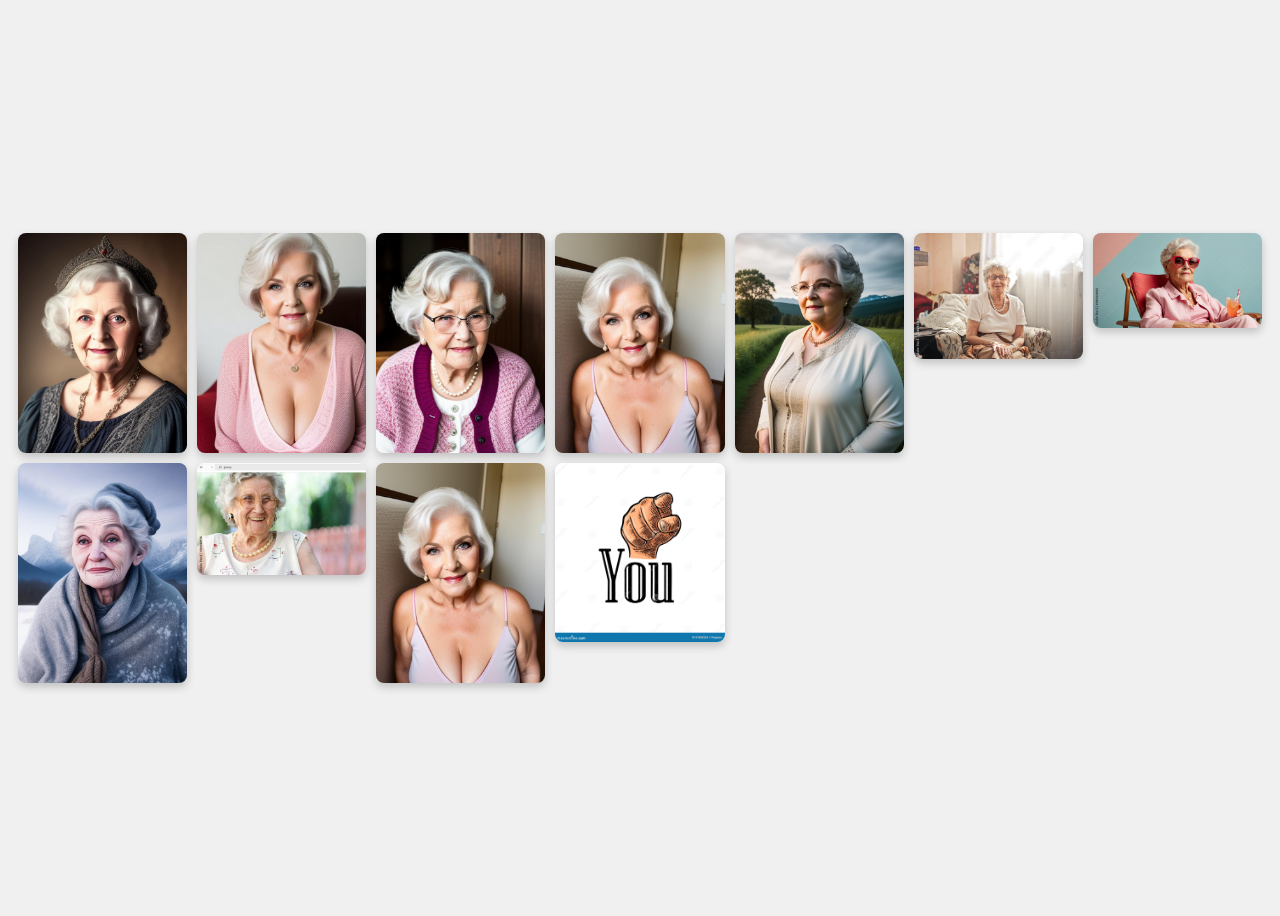
<file: index.html>
<!DOCTYPE html>
<html lang="en">
<head>
    <meta charset="UTF-8">
    <meta name="viewport" content="width=device-width, initial-scale=1.0">
    <title>HGS</title>
    <link rel="stylesheet" href="style.css">
    <link rel="shortcut icon" href="./img/favicon.ico" type="image/x-icon">

</head>
<body>
    <!-- Main content container -->
    <div id="mainContent">
        <img src="./img/Screenshot 2024-09-29 at 14-54-27 picsartai aigenerated freeforbusiness image by @ai_generated.png">
        <img src="./img/Screenshot 2024-09-29 at 14-54-47 picsartai aigenerated freeforbusiness image by @ai_generated.png">    
        <img src="./img/Screenshot 2024-09-29 at 14-55-13 picsartai aigenerated freeforbusiness image by @ai_generated.png">
        <img src="./img/Screenshot 2024-09-29 at 14-55-35 picsartai aigenerated freeforbusiness image by @ai_generated.png">
        <img src="./img/Screenshot 2024-09-29 at 15-04-31 picsartai aigenerated freeforbusiness image by @ai_generated.png">
        <img src="./img/Screenshot 2024-09-29 at 15-06-03 Granny Images – Browse 1 143 966 Stock Photos Vectors and Video Adobe Stock.png">
        <img src="./img/Screenshot 2024-09-29 at 15-06-13 Granny Images – Browse 1 143 966 Stock Photos Vectors and Video Adobe Stock.png">
        <img src="./img/Screenshot 2024-09-29 at 15-04-51 picsartai aigenerated image by @ai_generated.png">
        <img src="./img/Screenshot 2024-09-29 at 15-06-21 Granny Images – Browse 1 143 966 Stock Photos Vectors and Video Adobe Stock.png">
        <img src="./img/Screenshot 2024-09-29 at 14-55-35 picsartai aigenerated freeforbusiness image by @ai_generated.png">
        <img src="./img/motivational-poster-hand-pointing-you-finger-viewer-front-listen-text-vector-color-vintage-engraved-91855324.jpg" alt="">
        <!-- Image of the disappointed granny -->
        <img id="milfImage" src="./img/cancel.png" alt="Disappointed Granny">
    </div>

    <script>
        // Reset the image visibility on page load
        function resetImage() {
            var img = document.getElementById("milfImage");
            img.classList.remove("animate"); // Remove the animation class
            img.style.opacity = 0; // Ensure it's transparent
            img.style.transform = "translate(-50%, -50%) scale(0.1)"; // Reset scale
        }

        // Hide the image when the page loads
        window.onload = function() {
            resetImage(); // Call the reset function

            // Check if the user has already been asked about their age
            if (!sessionStorage.getItem("ageConfirmed")) {
                // First confirmation dialog
                confirm("Do you want love?💖💖");

                // Second confirmation dialog with action
                var p = prompt("How Old Are You?", "");
                if (p !== null) { // Check if the user didn't press "Cancel"
                    var age = parseInt(p); // Convert the input to an integer

                    if (isNaN(age)) {
                        alert("Please enter a valid number.");
                        // Optionally ask again or take other action
                        window.location.reload(); // Reload to ask again
                    } else if (age < 18) {
                        alert("You are not allowed to enter this site.");
                        // Redirect to a blank page or a "not allowed" page
                        window.location.href = "about:blank"; // Redirect to a blank page
                        // Alternatively, you can redirect to a custom "not allowed" page:
                        // window.location.href = "./not-allowed.html"; // Uncomment to redirect to a specific page
                    } else {
                        alert("Welcome!");
                        // Set a flag in session storage to remember the user has confirmed their age
                        sessionStorage.setItem("ageConfirmed", true);

                        // Show the main content since the user is of age
                        document.getElementById("mainContent").style.display = "block";

                        // If they are 18 or older, show the next prompt
                        var confirmSending = confirm("Cancel or send milfs😈??");
                        
                        if (confirmSending) {
                            // If "OK" is pressed, show an alert
                            alert("Sending milfs your way. Please press \"ok\"");
                        } else {
                            // If "Cancel" is pressed, show the disappointed granny
                            alert('You clicked "cancel😭😭"');

                            // Get the image element and add the animate class to trigger the animation
                            var img = document.getElementById("milfImage");
                            img.classList.add("animate");
                        }
                    }
                }
            } else {
                // Show the main content if age has already been confirmed
                document.getElementById("mainContent").style.display = "block";
            }
        };
    </script>
</body>
</html>
</file>
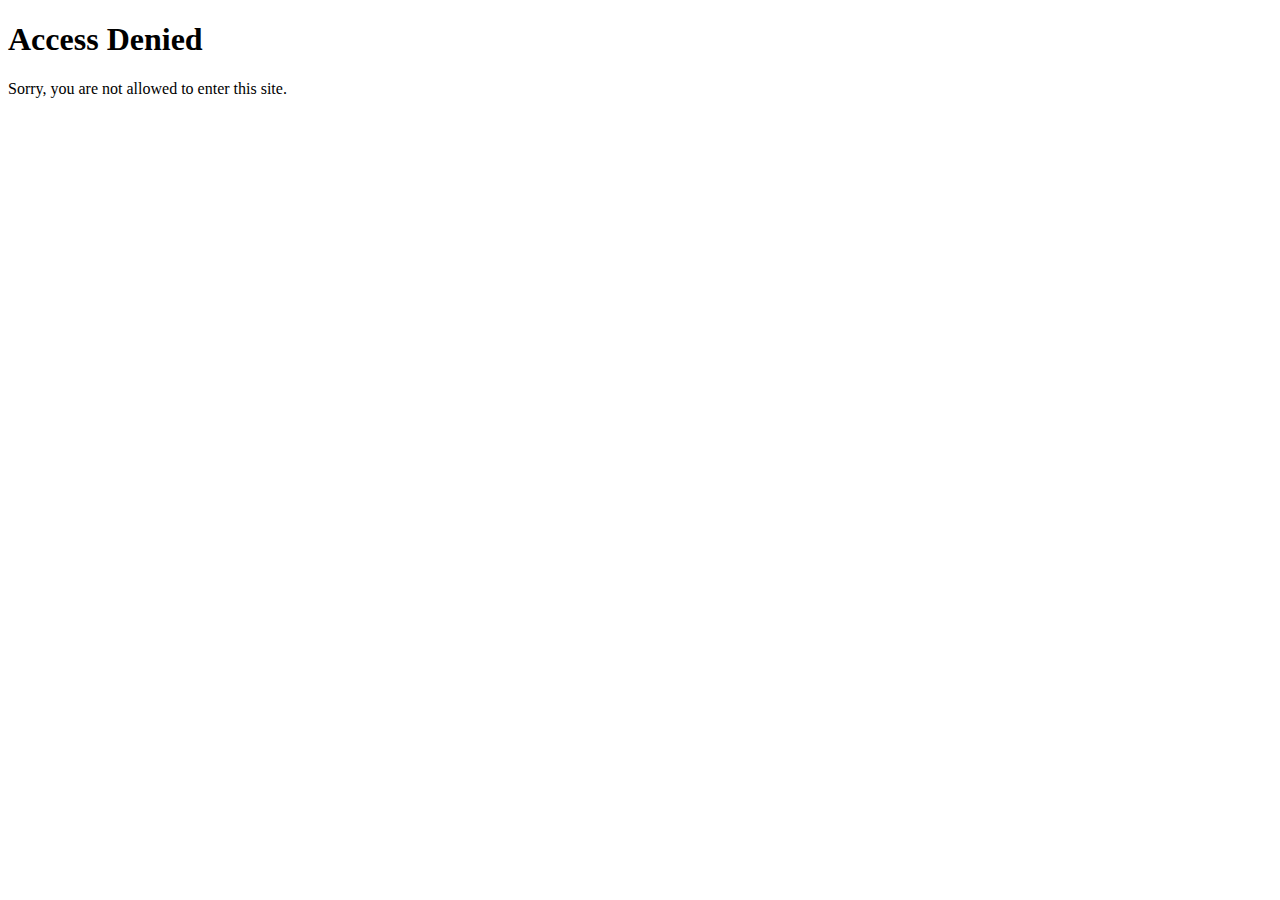
<file: not-allowed.html>
<!DOCTYPE html>
<html lang="en">
<head>
    <meta charset="UTF-8">
    <meta name="viewport" content="width=device-width, initial-scale=1.0">
    <title>Document</title>
</head>
<body>
    <h1>Access Denied</h1>
    <p>Sorry, you are not allowed to enter this site.</p>
</body>
</html>
</file>
<file: style.css>
#milfImage {
    opacity: 0; /* Start fully transparent */
    position: fixed; /* To make it cover the screen */
    top: 50%;
    left: 50%;
    transform: translate(-50%, -50%) scale(0); /* Start small and centered */
    width: 100vw; /* Image will eventually cover the screen */
    height: auto;
    z-index: 999; /* Make sure it appears on top */
    transition: opacity 0.3s ease-in-out; /* Smooth transition for opacity */
}

/* Animation for fading in and enlarging */
@keyframes fadeInGrow {
    0% {
        transform: translate(-50%, -50%) scale(0.1); /* Start tiny */
        opacity: 0; /* Fully transparent */
    }
    50% {
        opacity: 1; /* Fully visible */
    }
    100% {
        transform: translate(-50%, -50%) scale(1); /* Full size to cover screen */
        opacity: 1;
    }
}

/* Class to trigger the animation */
.animate {
    opacity: 1; /* Make the image visible */
    animation: fadeInGrow 3s ease-in-out forwards; /* Animation duration is 3 seconds */
}

  /* Media Queries for additional responsiveness */
  @media (max-width: 600px) {
    #milfImage {
        width: 90vw; /* More width for smaller screens */
    }
}

#mainContent {
    display: none; /* Hide by default */
    display: grid; /* Use grid layout for scattering images */
    grid-template-columns: repeat(auto-fill, minmax(150px, 1fr)); /* Responsive grid */
    gap: 10px; /* Space between images */
    padding: 10px; /* Padding around the grid */
}

/* Style for each image */
  /* Hide the main content by default */
  #mainContent {
    display: none; /* Hide by default */
    display: grid; /* Use grid layout for scattering images */
    grid-template-columns: repeat(auto-fill, minmax(150px, 1fr)); /* Responsive grid */
    gap: 10px; /* Space between images */
    padding: 10px; /* Padding around the grid */
}

/* Style for each image */
#mainContent img {
    width: 100%; /* Make images responsive */
    height: auto; /* Maintain aspect ratio */
    border-radius: 8px; /* Optional: rounded corners */
    box-shadow: 0 4px 8px rgba(0, 0, 0, 0.2); /* Optional: shadow effect */
}

/* Style for the underage message */
body {
    display: flex;
    justify-content: center;
    align-items: center;
    height: 100vh;
    background-color: #f0f0f0; /* Light gray background */
    text-align: center;
}

h1 {
    color: red; /* Red color for the title */
}

p {
    color: black; /* Black color for the text */
}

/* Add any other styles you want here */
</file>
